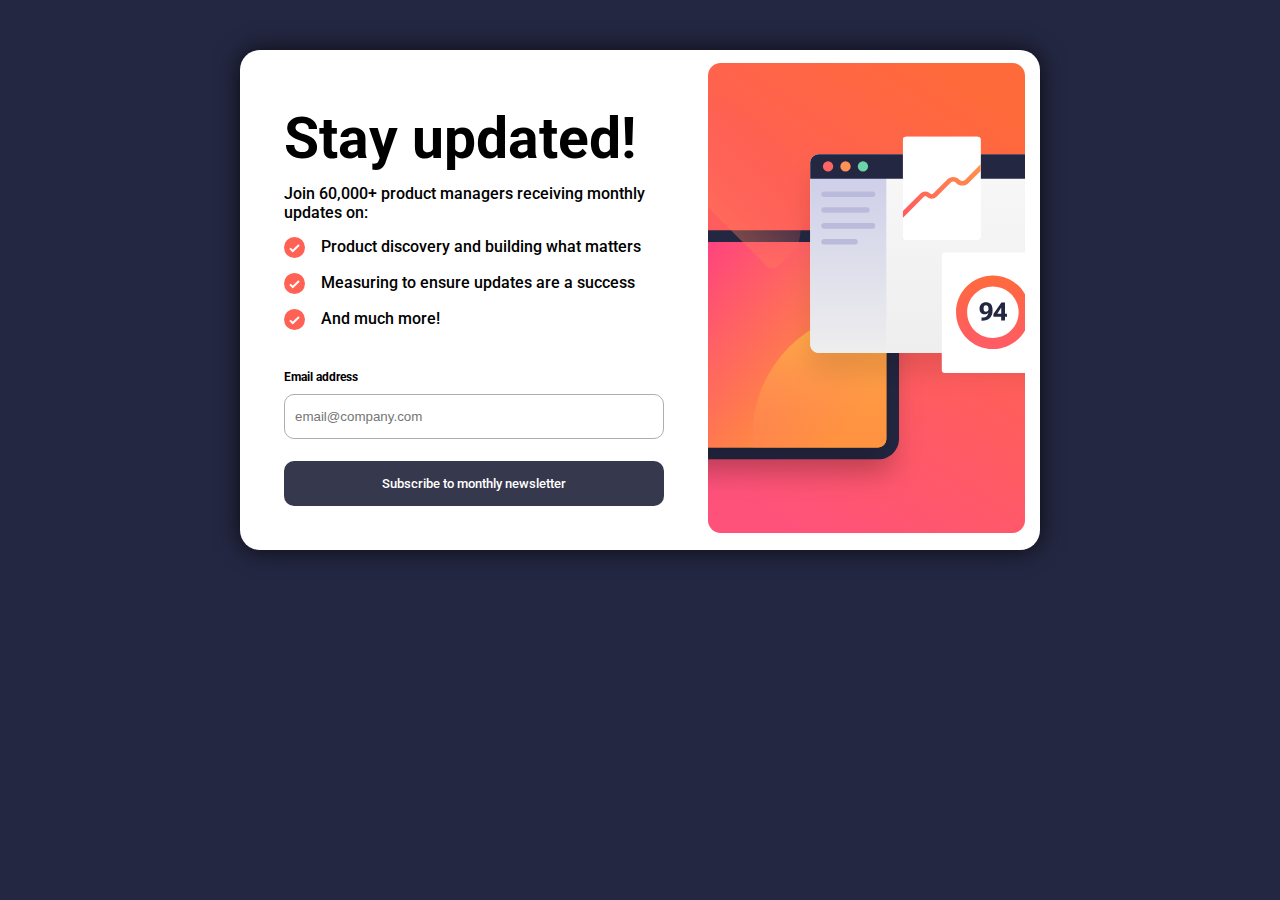
<file: index.html>
<!DOCTYPE html>
<html lang="en">
<head>
    <meta charset="UTF-8">
    <meta name="viewport" content="width=device-width, initial-scale=1.0">
    <link rel="shortcut icon" href="./assets/images/favicon-32x32.png" type="image/x-icon">
    <link rel="stylesheet" href="./assets/css/style.css">
    <title>Sign-up</title>
</head>
<body>
    <main>
        <div class="rightside">
            <h1>Stay updated!</h1>
            <p>Join 60,000+ product managers receiving monthly updates on:</p>

            <div class="infos">
                <div class="info1">
                    <img src="./assets/images/icon-list.svg" alt="icon-list">
                    <p>Product discovery and building what matters</p>
                </div>
                <div class="info2">
                    <img src="./assets/images/icon-list.svg" alt="icon-list">
                    <p>Measuring to ensure updates are a success</p>
                </div>
                <div class="info3">
                    <img src="./assets/images/icon-list.svg" alt="icon-list">
                    <p>And much more!</p>
                </div>
               
            </div>
            <div class="form">
                <form >
                    <label for="email" >Email address</label>
                    <p class="paragrafo">Valid email required</p>
                    <input type="email"  id="email" placeholder="email@company.com" autocomplete="email">
                    <input type="submit" value="Subscribe to monthly newsletter" class="button">
                </form>
            </div>
        </div>
        <div class="leftside">
            <img src="./assets/images/illustration-sign-up-desktop.svg" alt="illustration" class="desktop-illustration">
            <img src="./assets/images/illustration-sign-up-mobile.svg" alt="illustration" class="illustration">
        </div>
    </main>
    <script src="script.js"></script>
</body>
</html>
</file>
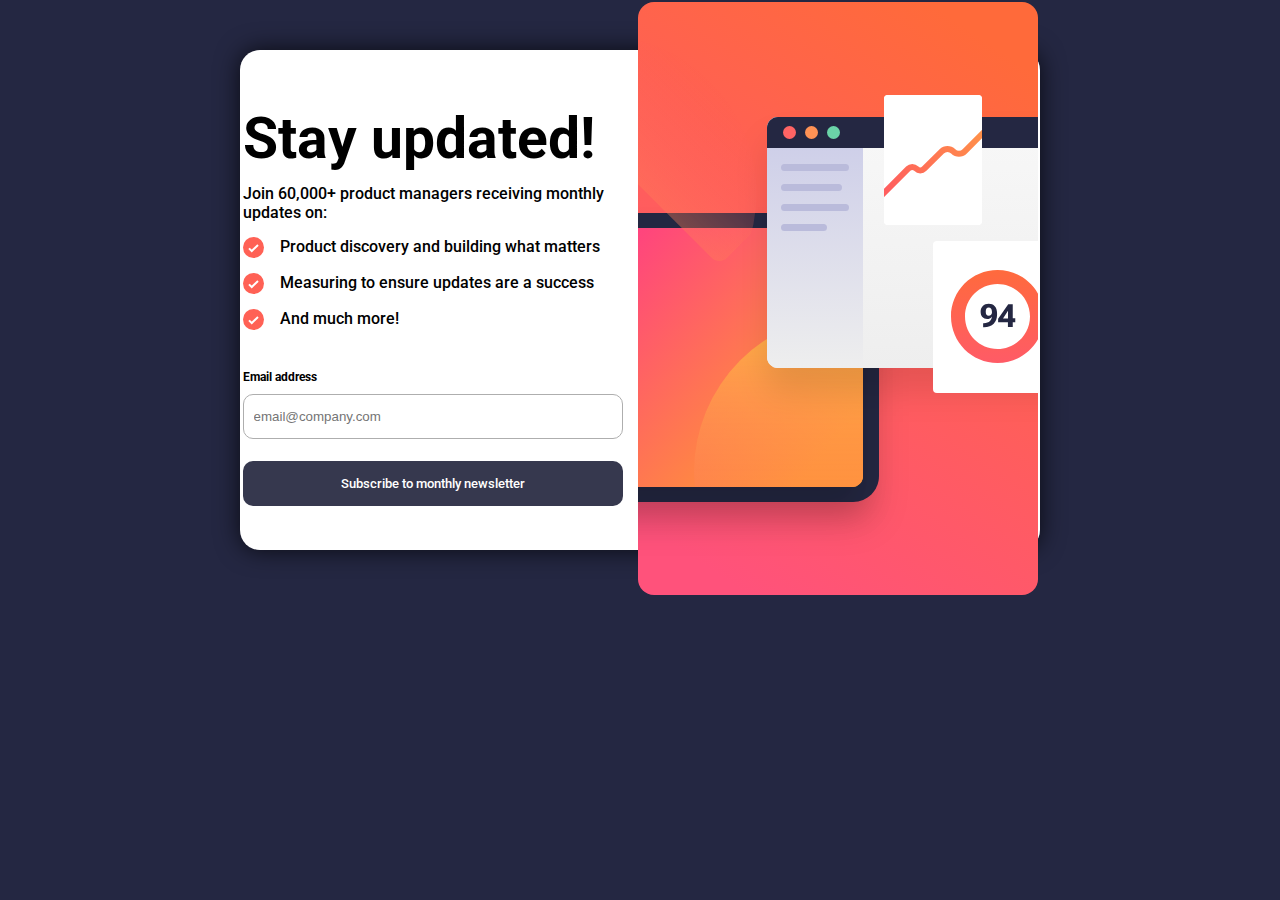
<file: assets/images/index.html>
<!DOCTYPE html>
<html lang="en">
<head>
    <meta charset="UTF-8">
    <meta name="viewport" content="width=device-width, initial-scale=1.0">
    <link rel="shortcut icon" href="/assets/images/favicon-32x32.png" type="image/x-icon">
    <link rel="stylesheet" href="/assets/css/style.css">
    <title>Sign-up</title>
</head>
<body>
    <main>
        <div class="rightside">
            <h1>Stay updated!</h1>
            <p>Join 60,000+ product managers receiving monthly updates on:</p>

            <div class="infos">
                <div class="info1">
                    <img src="/assets/images/icon-list.svg" alt="icon-list">
                    <p>Product discovery and building what matters</p>
                </div>
                <div class="info2">
                    <img src="/assets/images/icon-list.svg" alt="icon-list">
                    <p>Measuring to ensure updates are a success</p>
                </div>
                <div class="info3">
                    <img src="/assets/images/icon-list.svg" alt="icon-list">
                    <p>And much more!</p>
                </div>
               
            </div>
            <div class="form">
                <form >
                    <label for="email" >Email address</label>
                    <p class="paragrafo">Valid email required</p>
                    <input type="email"  id="email" placeholder="email@company.com" autocomplete="email">
                    <input type="submit" value="Subscribe to monthly newsletter" class="button">
                </form>
            </div>
        </div>
        <div class="leftside">
            <img src="/assets/images/illustration-sign-up-desktop.svg" alt="ilustration">
        </div>
    </main>
    <script src="script.js"></script>
</body>
</html>
</file>
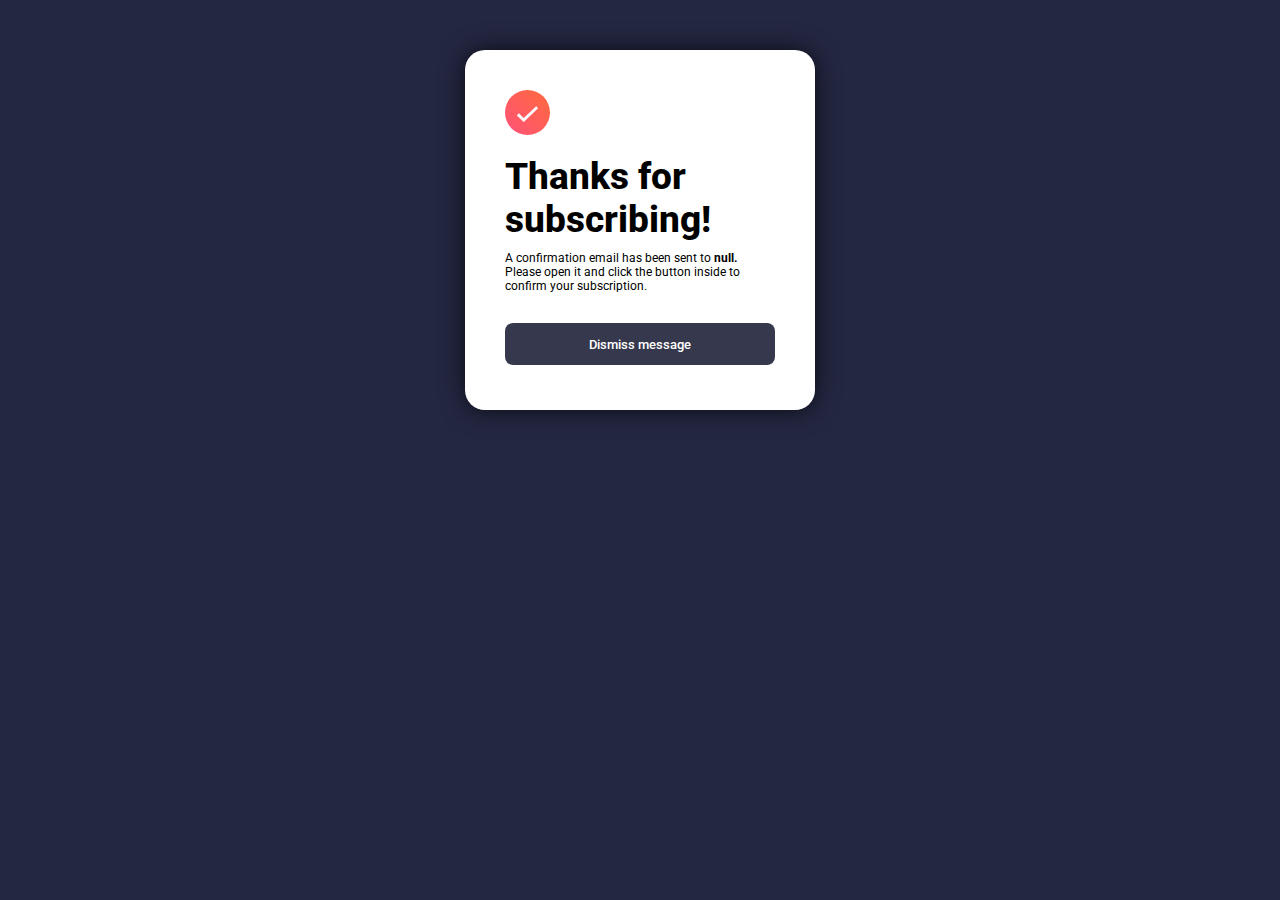
<file: confirmation.html>
<!DOCTYPE html>
<html lang="en">
<head>
    <meta charset="UTF-8">
    <meta name="viewport" content="width=device-width, initial-scale=1.0">
    <link rel="stylesheet" href="./assets/css/style-confimation.css">
    <link rel="shortcut icon" href="./assets/images/favicon-32x32.png" type="image/x-icon">
    <title>Confirmation</title>
</head>
<body>
    <main>
        <div class="image"> 
            <img src="./assets/images/icon-success.svg" alt="Success-icon">
        </div>
        <div class="text">
            <h1>
                Thanks for subscribing!
            </h1>
    
            <p class="paragrafo-confimartion">
                A confirmation email has been sent to <span class="span-confirmation"></span> 
                Please open it and click the button inside to confirm your subscription.
            </p>
    
            <input type="button" value="Dismiss message" class="button">
        </div>
    </main>
    <script src="script.js"></script>
</body>
</html>
</file>
<file: assets/css/style.css>
@import url('https://fonts.googleapis.com/css2?family=Roboto:ital,wght@0,100;0,300;0,400;0,500;0,700;0,900;1,100;1,300;1,400;1,500;1,700;1,900&display=swap');

*{
    padding: 0;
    margin: 0;
    box-sizing: border-box;
}

body {
    background-color: hsl(234, 29%, 20%);
    font-family: 'Roboto' , sans-serif;
    font-weight: 500;

}

main {
    display: flex;
    align-items: center;
    justify-content: center;
    background-color: white;
    margin: 50px auto;
    width: 800px;
    height: 500px;
    border-radius: 20px;
    padding: 15px;
    box-shadow: 0 0 25px rgba(0, 0, 0, 0.74);
}

.rightside {
    display: flex;
    flex-direction: column;
    width: 395px;
    height: 390px;
    margin: auto;
 


    h1{
        font-weight: 700;
        font-size: 57px;
        margin-bottom: 12px;
    }
}

.info1, .info2, .info3 {
    width: 400px;
    display: flex;
    margin: 15px 0px;

    p{
        margin-left: 16px;
        
        
    }
}

.form {
    display: flex;
    flex-direction: column;
    margin-top: 25px;

    label {
        display: block;
        font-size: 12px;
        font-weight: bold;
        
        
    }

    .paragrafo {
        display: none;
        position: relative;
        top: -13px;
        left: 270px;
        font-size: 12px;
        font-weight: bold;
        color: rgb(240, 71, 71);
    }

    input {
        width: 380px;
        height: 45px;
        margin-top: 10px;
        border-radius: 10px;
        border-style: ridge;
        border-color: #AEAEAE;
        border-width: 1px;
        padding: 10px;

        
    }
}

input.button {
    margin-top: 22px;
    background-color: hsl(235, 18%, 26%);
    color: white;
    font-weight: 500;
    border: none;
    font-family: 'Roboto';
    cursor: pointer;
}

input.button:hover {
    background-image: linear-gradient(35deg , rgba(245, 48, 41, 0.966) , rgba(255, 93, 29, 0.973));
    box-shadow:  0 2px 20px rgb(253, 97, 92) ;
    transition: all 0.2s;
   
}

.leftside .desktop-illustration {
    
    height: 470px;
} 

.illustration {
    display: none;
}

/* MOBILE */

@media screen and (max-width : 480px ) {

    body {
        background-color: white; 
        display: flex;
        justify-content: center;
        align-items: center;   
        max-height: 100%;
    }

    main {
        background-color: transparent;
        box-shadow: none;
        display: flex;
        flex-direction: column;
        align-items: center;
        justify-content: center;
        padding: 0;
        width: 100vw;
        margin: 0;
        height: 100%;

    }

    .rightside {
        order: 2;
        margin: 30px 10px;
        text-align: center;
        width: 90%;

        h1 {
            font-size: 43px;
            width: 100%;
            text-align: left;
            margin-bottom: 20px;
        }

        p {
            width: 100%;
            

        }

        .info1, .info2, .info3{
        
            width: 100%;

            p {
                margin: 10px 0px 5px 8px;
                text-align: start;
                font-size: 14px;
                width: 280px;
                border: 0px
            };
        }

        
        
    }

    .leftside {
        
        width: auto;
        
    }

    .leftside .desktop-illustration {
        display: none;
    }

    .leftside .illustration {
        display: block;
        width: 100vw;
    }

    .form {
        margin: 0;
        width: 100%;
        

        label {
            width: 80px;
            margin: 20px 0px 0px 0px;
        }
    }

    .form input {
        width: 100%;
        height: 50px;
        
    }
    
}
</file>
<file: assets/css/style-confimation.css>
@import url('https://fonts.googleapis.com/css2?family=Roboto:ital,wght@0,100;0,300;0,400;0,500;0,700;0,900;1,100;1,300;1,400;1,500;1,700;1,900&display=swap');

*{
    padding: 0;
    margin: 0;
    box-sizing: border-box;
}

body {
    background-color: hsl(234, 29%, 20%);
    font-family: 'Roboto' , sans-serif;
    font-weight: 500;
    
}

main {
    background-color: white;
    margin: 50px auto;
    width: 350px;
    height: 360px;
    border-radius: 20px;
    padding: 40px;
    box-shadow: 0 0 25px rgba(0, 0, 0, 0.74);
}

.image img {
    display: block;
    width: 45px;
    height: 45px;
}

.text {
    h1 {
        font-size: 37px;
        font-weight: 800;
        margin-top: 20px;

    }
    
    p {
        font-size: 12px;
        font-weight: 400;
        width: 270px;
        margin: 10px 0;
    }


    input.button {
        width: 270px;
        height: 42px;
        border-radius: 8px;
        margin-top: 20px;
        background-color: hsl(235, 18%, 26%);
        color: white;
        font-weight: 500;
        border: none;
        font-family: 'Roboto';
        cursor: pointer;
    }
    
    input.button:hover {
        background-image: linear-gradient(35deg , rgba(245, 48, 41, 0.966) , rgba(255, 93, 29, 0.973));
        box-shadow:  0 2px 20px rgb(253, 97, 92) ;
        transition: all 0.2s;
       
    }
}

/*MOBILE*/

@media screen and (max-width: 480px) {
    body {
        background: white;
    }

    main {
        box-shadow: none;
    }

    .image img {
        width: 60px;
        height: 60px;
    }

    .text {
        h1{
            font-size: 45px;
            margin: 30px 0px;
        }

        p {
            font-size: 16px;
            margin-bottom: 100px;
        }
    }

    .text input.button {
        margin-top: 50px;
        height: 50px;
        font-size: 16px;
    }
}
</file>
